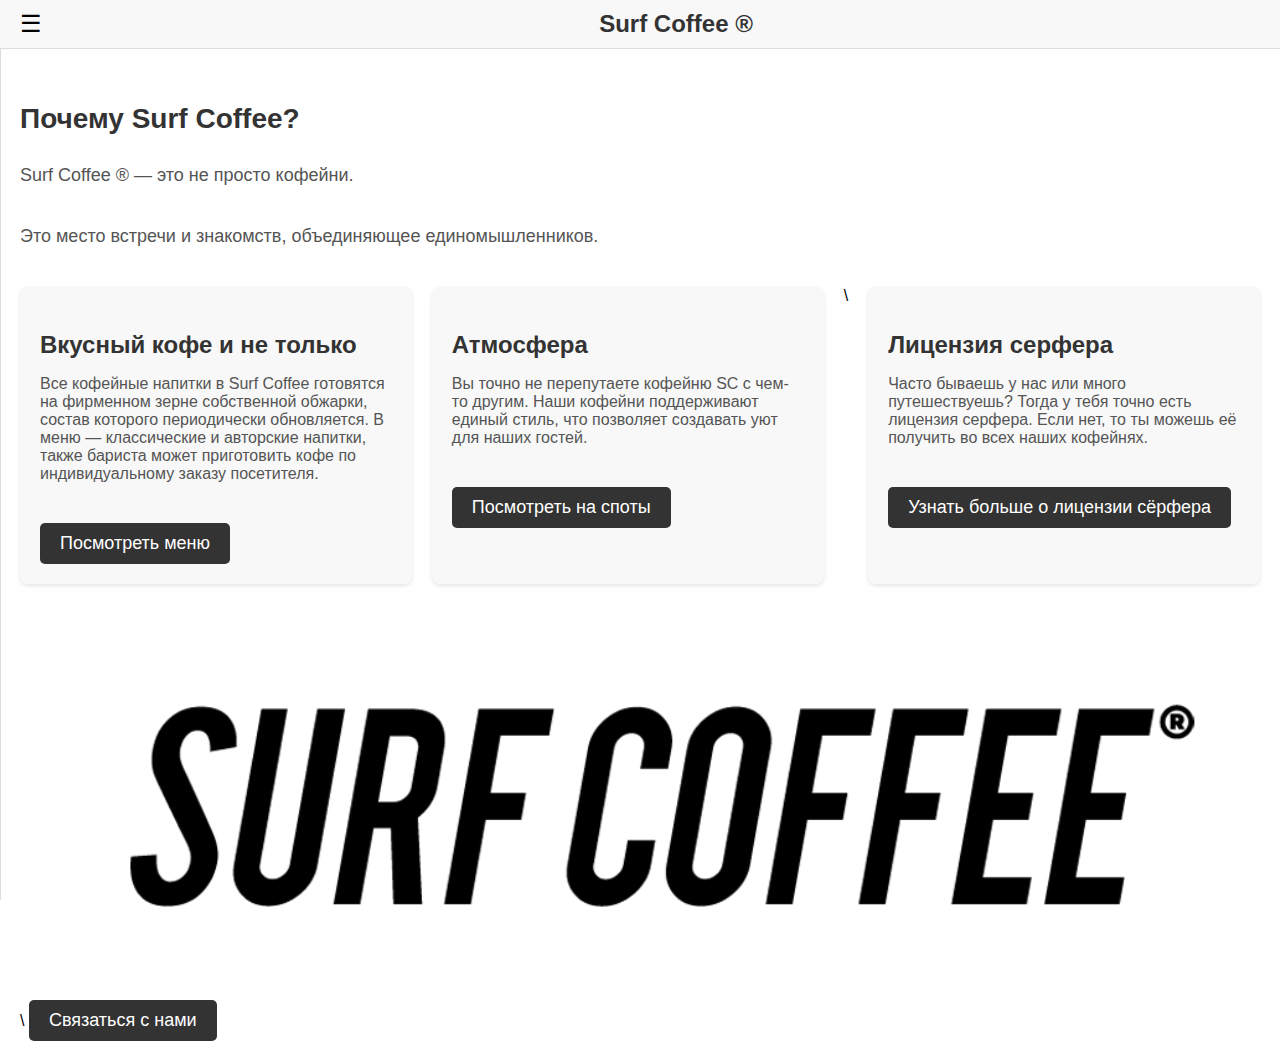
<file: part1/index.html>
<!DOCTYPE html>
<html lang="ru">
<head>
    <meta charset="UTF-8">
    <meta name="viewport" content="width=device-width, initial-scale=1.0">
    <title>Surf Coffee</title>
    <link rel="stylesheet" href="style.css">
</head>
<body>
<header class="header">

    <label for="menu-toggle" class="menu-button">☰</label>

    <div class="logo">
        <label for="default-toggle" class="logo-link">Surf Coffee ®</label>
    </div>
</header>

<input type="checkbox" id="menu-toggle" class="menu-toggle">

<aside class="sidebar">
    <label for="menu-toggle" class="close-button">×</label>

    <nav class="nav">
        <ul class="nav-list">
            <li class="nav-item">
                <label for="default-toggle" class="nav-link">ГЛАВНАЯ</label>
            </li>
            <li class="nav-item">
                <label for="food-toggle" class="nav-link">МЕНЮ</label>
            </li>
            <li class="nav-item">
                <label for="spots-toggle" class="nav-link">СПОТЫ</label>
                <ul class="dropdown">
                    <li><label for="spot1-toggle" class="dropdown-link">LEV TOLSTOY × SURF COFFEE®</label></li>
                    <li><label for="spot2-toggle" class="dropdown-link">SOUL × SURF COFFEE®</label></li>
                    <li><label for="spot3-toggle" class="dropdown-link">MDT × SURF COFFEE®</label></li>
                </ul>
            </li>
            <li class="nav-item">
                <label for="license-toggle" class="nav-link">ЛИЦЕНЗИЯ СËРФЕРА</label>
            </li>
            <li class="nav-item">
                <label for="contacts-toggle" class="nav-link">КОНТАКТЫ</label>
            </li>
        </ul>
    </nav>
</aside>

<input type="radio" id="default-toggle" name="page-toggle" checked>
<input type="radio" id="food-toggle" name="page-toggle">
<input type="radio" id="spots-toggle" name="page-toggle">
<input type="radio" id="license-toggle" name="page-toggle">
<input type="radio" id="contacts-toggle" name="page-toggle">
<input type="radio" id="spot1-toggle" name="page-toggle">
<input type="radio" id="spot2-toggle" name="page-toggle">
<input type="radio" id="spot3-toggle" name="page-toggle">

<main class="content">
    <section class="page default-page">
        <h2>Почему Surf Coffee?</h2>
        <p>Surf Coffee ® — это не просто кофейни.</p>
        <p>Это место встречи и знакомств, объединяющее единомышленников.</p>

        <div class="blocks-container">
            <div class="block">
                <h3>Вкусный кофе и не только</h3>
                <p>
                    Все кофейные напитки в Surf Coffee готовятся на фирменном зерне собственной обжарки,
                    состав которого периодически обновляется. В меню — классические и авторские напитки,
                    также бариста может приготовить кофе по индивидуальному заказу посетителя.
                </p>
                <label for="food-toggle" class="about-button">Посмотреть меню</label>
            </div>

            <div class="block">
                <h3>Атмосфера</h3>
                <p>
                    Вы точно не перепутаете кофейню SC с чем-то другим. Наши кофейни поддерживают единый
                    стиль, что позволяет создавать уют для наших гостей.
                </p>
                <label for="spots-toggle" class="about-button">Посмотреть на споты</label>
            </div>

\            <div class="block">
                <h3>Лицензия серфера</h3>
                <p>
                    Часто бываешь у нас или много путешествуешь? Тогда у тебя точно есть лицензия серфера.
                    Если нет, то ты можешь её получить во всех наших кофейнях.
                </p>
                <label for="license-toggle" class="about-button">Узнать больше о лицензии сёрфера</label>
            </div>
        </div>

        <img src="img/sc_logo-tilted.png" alt="SC Logo" class="category-image">
\        <label for="contacts-toggle" class="about-button">Связаться с нами</label>
    </section>

    <section class="page food-page">
        <h1>Наше меню</h1>

        <div class="menu-item">
            <img src="img/latte.jpeg" alt="Латте" class="menu-item-image">
            <div class="menu-item-content">
                <h2>Латте</h2>
                <p>Молочно-кофейный напиток с преобладанием молочного вкуса.</p>
                <p class="price">295 ₽</p>
            </div>
        </div>

        <div class="menu-item">
            <img src="img/capuchino.jpeg" alt="Капучино" class="menu-item-image">
            <div class="menu-item-content">
                <h2>Капучино</h2>
                <p>Молочно-кофейный напиток с ярко выраженным вкусом эспрессо</p>
                <p class="price">230 ₽</p>
            </div>
        </div>

        <div class="menu-item">
            <img src="img/filtr.jpeg" alt="Фильтр" class="menu-item-image">
            <div class="menu-item-content">
                <h2>Фильтр</h2>
                <p>Чистый вкус кофе, приготовленного методом фильтрации.</p>
                <p class="price">295 ₽</p>
            </div>
        </div>

        <div class="menu-item">
            <img src="img/espresso.jpeg" alt="Эспрессо" class="menu-item-image">
            <div class="menu-item-content">
                <h2>Эспрессо</h2>
                <p>Крепкий кофейный напиток небольшого объёма без сахара и молока, приготовленный
                в кофемашине под давлением, обладающий ярким и незабываемым вкусом.</p>
                <p class="price">200 ₽</p>
            </div>
        </div>

        <div class="menu-item">
            <img src="img/filtr.jpeg" alt="Фильтр-кофе" class="menu-item-image">
            <div class="menu-item-content">
                <h2>Фильтр-кофе</h2>
                <p>Мягкий по вкуса и быстрый в отдаче, обладающий разными вкусовыми оттенками, заложенными природой и обжарщиком,
                которые раскрываются с помощью альтернативного способа приготовления через фильтр-машину.</p>
                <p class="price">265 ₽</p>
            </div>
        </div>

        <div class="menu-item">
            <img src="img/flet.jpeg" alt="Флэт-уайт" class="menu-item-image">
            <div class="menu-item-content">
                <h2>Флэт-уайт</h2>
                <p>Флэт-уайт - самый насыщенный по вкусу напиток на основе эспрессо</p>
                <p class="price">265 ₽</p>
            </div>
        </div>

        <div class="menu-item">
            <img src="img/raf.jpeg" alt="Раф" class="menu-item-image">
            <div class="menu-item-content">
                <h2>Раф</h2>
                <p>Воздушный кофейный напиток на основе сливок и эспрессо</p>
                <p class="price">370 ₽</p>
            </div>
        </div>

        <label for="default-toggle" class="about-button">На главную</label>
    </section>

    <section class="page spots-page">
        <h1>Наши споты в Санкт-Петербурге</h1>
        <p>Выберите спот, чтобы узнать о нем больше</p>

        <div class="categories-list">
            <label for="spot1-toggle" class="category-link">LEV TOLSTOY × SURF COFFEE®</label>
            <label for="spot2-toggle" class="category-link">SOUL × SURF COFFEE®</label>
            <label for="spot3-toggle" class="category-link">MDT × SURF COFFEE®</label>
        </div>
        <img src="img/sc_logo-tilted.png" alt="SC Logo" class="category-image">
        <label for="default-toggle" class="about-button">На главную</label>
    </section>

    <section class="page spot1-page">
        <h1 class="category-title">LEV TOLSTOY × SURF COFFEE®</h1>
        <p class="category-description">
            Surf Coffee® x Lev Tolstoy St — это место, где сочетаются уют и стиль вместе с искусством и историей.
            Этот спот, расположенный в центре Санкт-Петербурга, теперь стал в два раза больше. Он уже с порога
            привлекает внимание объёмным лайтбоксом на потолке, освещающим мягким тёплым светом.
            Элегантные песочные шторы плавно обрамляют вход и создают ощущение погружения в атмосферу спокойствия и уюта.
            В центре внимания — футуристичный бар, выполненный из камня, металла и терраццо.
            А ещё в кофейне можно заметить встроенные стеллажи с продукцией Blue Hawaii Roast® и
            SCPM — идеальное сочетание эстетики и функциональности. Особенное очарование добавляют старинный камин и большие распашные окна,
            отсылающие к атмосфере уютных парижских кафе, через которые внутрь проникает дневной свет, делая место светлым и просторным.
        </p>

        <div class="info-table">
            <div class="info-cell">
                <h3>ВРЕМЯ РАБОТЫ</h3>
                <p>Пн-Пт: 8.00–22.00</p>
                <p>Сб-Вск: 9.00–22.00</p>
            </div>
            <div class="info-cell">
                <h3>АДРЕС</h3>
                <p>г. Санкт-Петербург,
                    <br>
                    ул. Льва Толстого 1-3
                </p>
            </div>
            <div class="info-cell">
                <h3>КОНТАКТЫ</h3>
                <p>Т: <a class="contact-detail" href="tel:7(966)871-77-76">+7 (966) 871-77-76</a></p>
                <p>Email: <a class="contact-detail" href="mailto:leo@surfteam.ru">leo@surfteam.ru</a></p>
            </div>
        </div>

        <label for="spots-toggle" class="category-link">Ко всем спотам</label>
        <img src="img/scxlev.JPG" alt="LEV TOLSTOY × SURF COFFEE®" class="category-image">
    </section>

    <section class="page spot2-page">
        <h1 class="category-title">SOUL × SURF COFFEE®</h1>
        <p class="category-description">Обстановка очень располагающая, расслабленная, уголок южного настроения в промозглом Петербурге.
            Устраивайтесь поудобнее, послушайте классную музыку. Отведайте замечательного кофе. В нашем споте интерьер погрузит вас
            в состояние нирваны, вам захочется на время отвлечься от реальности, забыться с кружечкой кофе, чтобы потом с новыми
            силами ринуться в мир большого города.
        </p>

        <div class="info-table">
            <div class="info-cell">
                <h3>ВРЕМЯ РАБОТЫ</h3>
                <p>Пн-Пт: 8:00-21:00</p>
                <p>Сб-Вск: 10.00–21.00</p>
            </div>
            <div class="info-cell">
                <h3>АДРЕС</h3>
                <p>Санкт-Петербург,
                    <br>
                    средний пр. Васильевского острова 27
                </p>
            </div>
            <div class="info-cell">
                <h3>КОНТАКТЫ</h3>
                <p>Т: <a class="contact-detail" href="tel:7(951)670-07-60">+7 (951) 670-07-60</a></p>
                <p>Email: <a class="contact-detail" href="mailto:soul@surfteam.ru">soul@surfteam.ru</a></p>
            </div>
        </div>

        <label for="spots-toggle" class="category-link">Ко всем спотам</label>
        <img src="img/scxsoul.jpg" alt="SOUL × SURF COFFEE®2" class="category-image">
    </section>

    <section class="page spot3-page">
        <h1 class="category-title">MDT × SURF COFFEE®</h1>
        <p class="category-description">Своё название улица Рубинштейна обрела в 1929 году
            в честь композитора Антона Григорьевича Рубинштейна, жившего в доме 38.
            А с середины 2000-x годов улица застраивалась разными барами и кафе и получила
            статус одной из самых ресторанных улиц Европы.
            Среди разных заведений тут находится и кофейня Surf Coffee® x MDT, известная свежими
            фирменными напитками из высокогорной арабики, крутой фанковой атмосферой от Surf Coffee®.
            На споте много интересных интерьерных деталей - дизайнеры Surf® Hommie учли местоположение нового спота.
            Спот обязателен к посещению перед отправлением в долгий ночной полет по Питеру,
            который как правило начинается именно с улицы Рубенштейна.
        </p>

        <div class="info-table">
            <div class="info-cell">
                <h3>ВРЕМЯ РАБОТЫ</h3>
                <p>Ежедневно: 10:00 - 22:00</p>
            </div>
            <div class="info-cell">
                <h3>АДРЕС</h3>
                <p>Санкт-Петербург,
                    <br>
                    Рубинштейна 9/3
                </p>
            </div>
            <div class="info-cell">
                <h3>КОНТАКТЫ</h3>
                <p>Т: <a class="contact-detail" href="tel:7(991)046-97-09">+7 (991) 046-97-09</a></p>
                <p>Email: <a class="contact-detail" href="mailto:mdt@surfcoffee.ru">mdt@surfcoffee.ru</a></p>
            </div>
        </div>

        <label for="spots-toggle" class="category-link">Ко всем спотам</label>
        <img src="img/scxmdt.jpg" alt="MDT × SURF COFFEE®" class="category-image">
    </section>

    <section class="page license-page">
        <h1 class="license-title">SURFER LICENSE</h1>

        <div class="license-text">
            <div class="column">
                <p>Часто бываешь у нас или много путешествуешь?</p>
            </div>
            <img src="img/license.png" alt="Лицензия сёрфера" class="license-image">
            <div class="column">
                <p>Тогда у тебя точно есть лицензия серфера.
                    <br>
                    Если нет, то ты можешь её получить во всех наших кофейнях.
                </p>
            </div>
        </div>

        <div class="info-blocks">
            <div class="info-block">
                <h2>20% CASHBACK</h2>
                <p>Накопленными баллами можно оплачивать до 100% покупок в кофейнях Surf Coffee®.</p>
            </div>
            <div class="info-block">
                <h2>РАБОТАЕТ НА ВСЕХ СПОТАХ</h2>
                <p>Лицензия действительна в каждой кофейне Surf Coffee®.</p>
            </div>
            <div class="info-block">
                <h2>НАПИТОК В ДЕНЬ РОЖДЕНИЯ</h2>
                <p>Выберите любой напиток в подарок при наличии лицензии.</p>
            </div>
            <div class="info-block">
                <h2>БЕСПЛАТНЫЙ НАПИТОК ПЕРВОМУ ГОСТЮ</h2>
                <p>Первый посетитель с лицензией получит любой напиток в подарок.</p>
            </div>
        </div>

        <div class="license-form">
            <h2>Получить лицензию</h2>
            <form>
                <label for="name">Имя:</label>
                <input type="text" id="name" name="name" required>

                <label for="birthdate">Дата рождения:</label>
                <input type="date" id="birthdate" name="birthdate" required>

                <label for="phone">Номер телефона:</label>
                <input type="tel" id="phone" name="phone" required>

                <button type="submit">Отправить</button>
            </form>
        </div>

        <label for="default-toggle" class="about-button">На главную</label>
    </section>

    <section class="page contacts-page">
        <div class="contacts-container">
            <div class="contact-info">
                <p>REGION: PARADISE</p>
                <p>MAIL: <a href="mailto:hello@surfcoffee.ru">hello@surfcoffee.ru</a></p>
            </div>

            <div class="newsletter">
                <h2>Рассылка</h2>
                <form class="newsletter-form">
                    <input type="email" placeholder="Введите ваш email" required>
                    <button type="submit">Получать рассылку</button>
                </form>
                <p class="disclaimer">
                    Указывая свои данные, я соглашаюсь на условия обработки персональных данных и использования сайта в
                    соответствии с <a href="#">Пользовательским соглашением</a>.
                </p>
            </div>
        </div>

        <label for="default-toggle" class="about-button">На главную</label>
    </section>
</main>
</body>
</html>
</file>
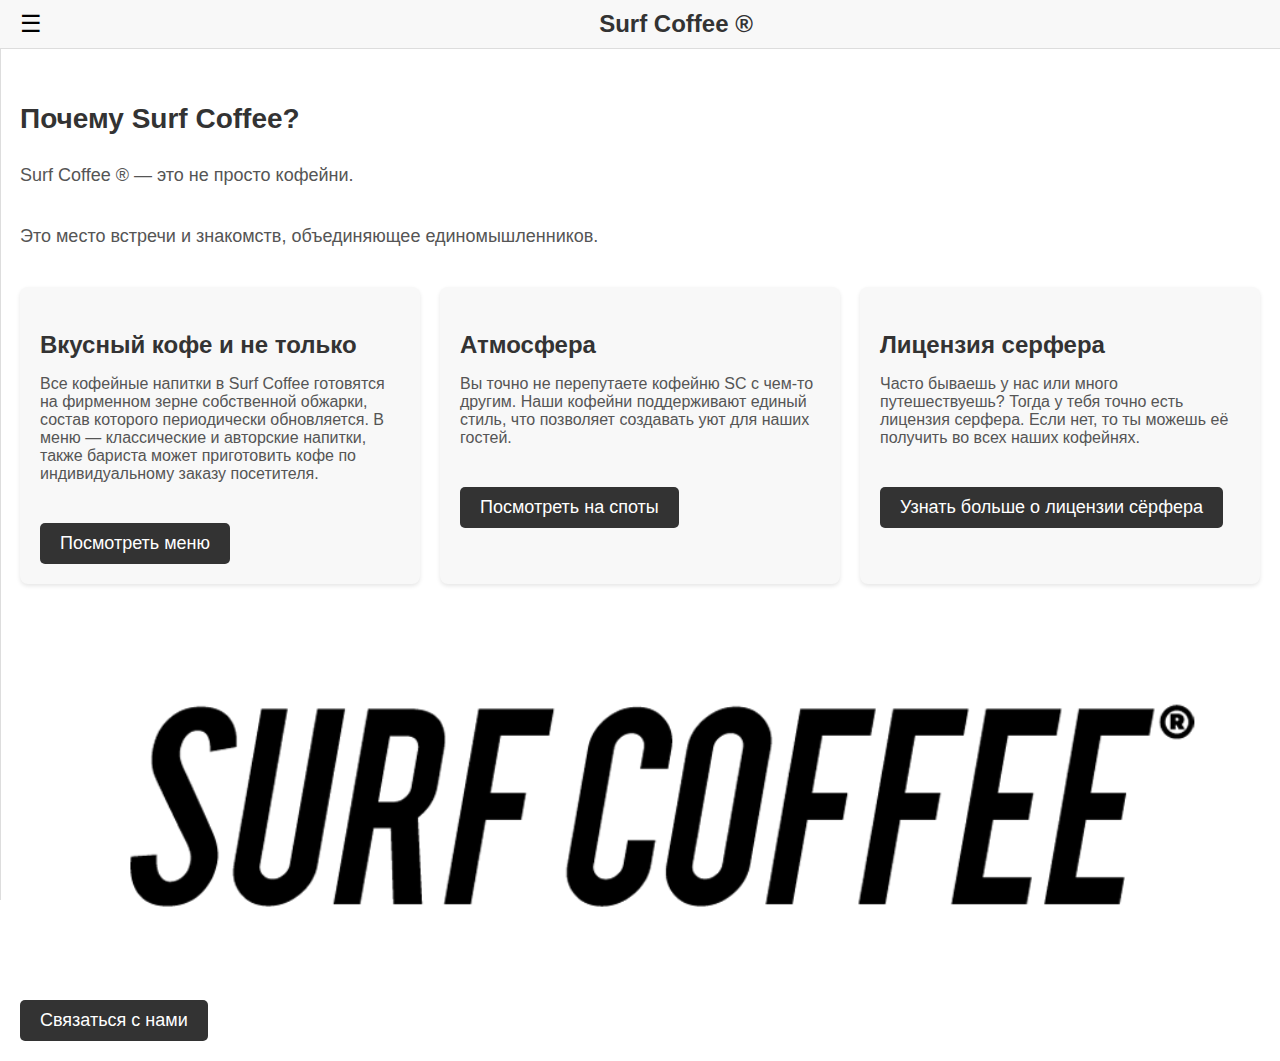
<file: part2/index.html>
<!DOCTYPE html>
<html lang="ru">
<head>
    <meta charset="UTF-8">
    <meta name="viewport" content="width=device-width, initial-scale=1.0">
    <title>Surf Coffee</title>
    <link rel="stylesheet" href="style.css">
</head>
<body>
<header class="header">

    <button class="menu-button">☰</button>

    <div class="logo">
        <label for="default-toggle" class="logo-link">Surf Coffee ®</label>
    </div>
</header>

<aside class="sidebar">
    <button class="close-button">×</button>

    <nav class="nav">
        <ul class="nav-list">
            <li class="nav-item">
                <label for="default-toggle" class="nav-link">ГЛАВНАЯ</label>
            </li>
            <li class="nav-item">
                <label for="food-toggle" class="nav-link">МЕНЮ</label>
            </li>
            <li class="nav-item">
                <label for="spots-toggle" class="nav-link">СПОТЫ</label>
                <ul class="dropdown">
                    <li><label for="spot1-toggle" class="dropdown-link">LEV TOLSTOY × SURF COFFEE®</label></li>
                    <li><label for="spot2-toggle" class="dropdown-link">SOUL × SURF COFFEE®</label></li>
                    <li><label for="spot3-toggle" class="dropdown-link">MDT × SURF COFFEE®</label></li>
                </ul>
            </li>
            <li class="nav-item">
                <label for="license-toggle" class="nav-link">ЛИЦЕНЗИЯ СËРФЕРА</label>
            </li>
            <li class="nav-item">
                <label for="contacts-toggle" class="nav-link">КОНТАКТЫ</label>
            </li>
        </ul>
    </nav>
</aside>

<input type="radio" id="default-toggle" name="page-toggle" checked>
<input type="radio" id="food-toggle" name="page-toggle">
<input type="radio" id="spots-toggle" name="page-toggle">
<input type="radio" id="license-toggle" name="page-toggle">
<input type="radio" id="contacts-toggle" name="page-toggle">
<input type="radio" id="spot1-toggle" name="page-toggle">
<input type="radio" id="spot2-toggle" name="page-toggle">
<input type="radio" id="spot3-toggle" name="page-toggle">

<main class="content">
    <section class="page default-page">
        <h2>Почему Surf Coffee?</h2>
        <p>Surf Coffee ® — это не просто кофейни.</p>
        <p>Это место встречи и знакомств, объединяющее единомышленников.</p>

        <div class="blocks-container">
            <div class="block">
                <h3>Вкусный кофе и не только</h3>
                <p>
                    Все кофейные напитки в Surf Coffee готовятся на фирменном зерне собственной обжарки,
                    состав которого периодически обновляется. В меню — классические и авторские напитки,
                    также бариста может приготовить кофе по индивидуальному заказу посетителя.
                </p>
                <label for="food-toggle" class="about-button">Посмотреть меню</label>
            </div>

            <div class="block">
                <h3>Атмосфера</h3>
                <p>
                    Вы точно не перепутаете кофейню SC с чем-то другим. Наши кофейни поддерживают единый
                    стиль, что позволяет создавать уют для наших гостей.
                </p>
                <label for="spots-toggle" class="about-button">Посмотреть на споты</label>
            </div>

            <div class="block">
                <h3>Лицензия серфера</h3>
                <p>
                    Часто бываешь у нас или много путешествуешь? Тогда у тебя точно есть лицензия серфера.
                    Если нет, то ты можешь её получить во всех наших кофейнях.
                </p>
                <label for="license-toggle" class="about-button">Узнать больше о лицензии сёрфера</label>
            </div>
        </div>

        <img src="img/sc_logo-tilted.png" alt="SC Logo" class="category-image">
        <label for="contacts-toggle" class="about-button">Связаться с нами</label>
    </section>

    <section class="page food-page">
        <h1>Наше меню</h1>

        <div class="menu-item">
            <img src="img/latte.jpeg" alt="Латте" class="menu-item-image">
            <div class="menu-item-content">
                <h2>Латте</h2>
                <p>Молочно-кофейный напиток с преобладанием молочного вкуса.</p>
                <p class="price">295 ₽</p>
            </div>
        </div>

        <div class="menu-item">
            <img src="img/capuchino.jpeg" alt="Капучино" class="menu-item-image">
            <div class="menu-item-content">
                <h2>Капучино</h2>
                <p>Молочно-кофейный напиток с ярко выраженным вкусом эспрессо</p>
                <p class="price">230 ₽</p>
            </div>
        </div>

        <div class="menu-item">
            <img src="img/filtr.jpeg" alt="Фильтр" class="menu-item-image">
            <div class="menu-item-content">
                <h2>Фильтр</h2>
                <p>Чистый вкус кофе, приготовленного методом фильтрации.</p>
                <p class="price">295 ₽</p>
            </div>
        </div>

        <div class="menu-item">
            <img src="img/espresso.jpeg" alt="Эспрессо" class="menu-item-image">
            <div class="menu-item-content">
                <h2>Эспрессо</h2>
                <p>Крепкий кофейный напиток небольшого объёма без сахара и молока, приготовленный
                в кофемашине под давлением, обладающий ярким и незабываемым вкусом.</p>
                <p class="price">200 ₽</p>
            </div>
        </div>

        <div class="menu-item">
            <img src="img/filtr.jpeg" alt="Фильтр-кофе" class="menu-item-image">
            <div class="menu-item-content">
                <h2>Фильтр-кофе</h2>
                <p>Мягкий по вкуса и быстрый в отдаче, обладающий разными вкусовыми оттенками, заложенными природой и обжарщиком,
                которые раскрываются с помощью альтернативного способа приготовления через фильтр-машину.</p>
                <p class="price">265 ₽</p>
            </div>
        </div>

        <div class="menu-item">
            <img src="img/flet.jpeg" alt="Флэт-уайт" class="menu-item-image">
            <div class="menu-item-content">
                <h2>Флэт-уайт</h2>
                <p>Флэт-уайт - самый насыщенный по вкусу напиток на основе эспрессо</p>
                <p class="price">265 ₽</p>
            </div>
        </div>

        <div class="menu-item">
            <img src="img/raf.jpeg" alt="Раф" class="menu-item-image">
            <div class="menu-item-content">
                <h2>Раф</h2>
                <p>Воздушный кофейный напиток на основе сливок и эспрессо</p>
                <p class="price">370 ₽</p>
            </div>
        </div>

        <label for="default-toggle" class="about-button">На главную</label>
    </section>

    <section class="page spots-page">
        <h1>Наши споты в Санкт-Петербурге</h1>
        <p>Выберите спот, чтобы узнать о нем больше</p>

        <div class="categories-list">
            <label for="spot1-toggle" class="category-link">LEV TOLSTOY × SURF COFFEE®</label>
            <label for="spot2-toggle" class="category-link">SOUL × SURF COFFEE®</label>
            <label for="spot3-toggle" class="category-link">MDT × SURF COFFEE®</label>
        </div>
        <img src="img/sc_logo-tilted.png" alt="SC Logo" class="category-image">
        <label for="default-toggle" class="about-button">На главную</label>
    </section>

    <section class="page spot1-page">
        <h1 class="category-title">LEV TOLSTOY × SURF COFFEE®</h1>
        <p class="category-description">
            Surf Coffee® x Lev Tolstoy St — это место, где сочетаются уют и стиль вместе с искусством и историей.
            Этот спот, расположенный в центре Санкт-Петербурга, теперь стал в два раза больше. Он уже с порога
            привлекает внимание объёмным лайтбоксом на потолке, освещающим мягким тёплым светом.
            Элегантные песочные шторы плавно обрамляют вход и создают ощущение погружения в атмосферу спокойствия и уюта.
            В центре внимания — футуристичный бар, выполненный из камня, металла и терраццо.
            А ещё в кофейне можно заметить встроенные стеллажи с продукцией Blue Hawaii Roast® и
            SCPM — идеальное сочетание эстетики и функциональности. Особенное очарование добавляют старинный камин и большие распашные окна,
            отсылающие к атмосфере уютных парижских кафе, через которые внутрь проникает дневной свет, делая место светлым и просторным.
        </p>

        <div class="info-table">
            <div class="info-cell">
                <h3>ВРЕМЯ РАБОТЫ</h3>
                <p>Пн-Пт: 8.00–22.00</p>
                <p>Сб-Вск: 9.00–22.00</p>
            </div>
            <div class="info-cell">
                <h3>АДРЕС</h3>
                <p>г. Санкт-Петербург,
                    <br>
                    ул. Льва Толстого 1-3
                </p>
            </div>
            <div class="info-cell">
                <h3>КОНТАКТЫ</h3>
                <p>Т: <a class="contact-detail" href="tel:7(966)871-77-76">+7 (966) 871-77-76</a></p>
                <p>Email: <a class="contact-detail" href="mailto:leo@surfteam.ru">leo@surfteam.ru</a></p>
            </div>
        </div>

        <label for="spots-toggle" class="category-link">Ко всем спотам</label>
        <img src="img/scxlev.JPG" alt="LEV TOLSTOY × SURF COFFEE®" class="category-image">
    </section>

    <section class="page spot2-page">
        <h1 class="category-title">SOUL × SURF COFFEE®</h1>
        <p class="category-description">Обстановка очень располагающая, расслабленная, уголок южного настроения в промозглом Петербурге.
            Устраивайтесь поудобнее, послушайте классную музыку. Отведайте замечательного кофе. В нашем споте интерьер погрузит вас
            в состояние нирваны, вам захочется на время отвлечься от реальности, забыться с кружечкой кофе, чтобы потом с новыми
            силами ринуться в мир большого города.
        </p>

        <div class="info-table">
            <div class="info-cell">
                <h3>ВРЕМЯ РАБОТЫ</h3>
                <p>Пн-Пт: 8:00-21:00</p>
                <p>Сб-Вск: 10.00–21.00</p>
            </div>
            <div class="info-cell">
                <h3>АДРЕС</h3>
                <p>Санкт-Петербург,
                    <br>
                    средний пр. Васильевского острова 27
                </p>
            </div>
            <div class="info-cell">
                <h3>КОНТАКТЫ</h3>
                <p>Т: <a class="contact-detail" href="tel:7(951)670-07-60">+7 (951) 670-07-60</a></p>
                <p>Email: <a class="contact-detail" href="mailto:soul@surfteam.ru">soul@surfteam.ru</a></p>
            </div>
        </div>

        <label for="spots-toggle" class="category-link">Ко всем спотам</label>
        <img src="img/scxsoul.jpg" alt="SOUL × SURF COFFEE®2" class="category-image">
    </section>

    <section class="page spot3-page">
        <h1 class="category-title">MDT × SURF COFFEE®</h1>
        <p class="category-description">Своё название улица Рубинштейна обрела в 1929 году
            в честь композитора Антона Григорьевича Рубинштейна, жившего в доме 38.
            А с середины 2000-x годов улица застраивалась разными барами и кафе и получила
            статус одной из самых ресторанных улиц Европы.
            Среди разных заведений тут находится и кофейня Surf Coffee® x MDT, известная свежими
            фирменными напитками из высокогорной арабики, крутой фанковой атмосферой от Surf Coffee®.
            На споте много интересных интерьерных деталей - дизайнеры Surf® Hommie учли местоположение нового спота.
            Спот обязателен к посещению перед отправлением в долгий ночной полет по Питеру,
            который как правило начинается именно с улицы Рубенштейна.
        </p>

        <div class="info-table">
            <div class="info-cell">
                <h3>ВРЕМЯ РАБОТЫ</h3>
                <p>Ежедневно: 10:00 - 22:00</p>
            </div>
            <div class="info-cell">
                <h3>АДРЕС</h3>
                <p>Санкт-Петербург,
                    <br>
                    Рубинштейна 9/3
                </p>
            </div>
            <div class="info-cell">
                <h3>КОНТАКТЫ</h3>
                <p>Т: <a class="contact-detail" href="tel:7(991)046-97-09">+7 (991) 046-97-09</a></p>
                <p>Email: <a class="contact-detail" href="mailto:mdt@surfcoffee.ru">mdt@surfcoffee.ru</a></p>
            </div>
        </div>

        <label for="spots-toggle" class="category-link">Ко всем спотам</label>
        <img src="img/scxmdt.jpg" alt="MDT × SURF COFFEE®" class="category-image">
    </section>

    <section class="page license-page">
        <h1 class="license-title">SURFER LICENSE</h1>

        <div class="license-text">
            <div class="column">
                <p>Часто бываешь у нас или много путешествуешь?</p>
            </div>
            <img src="img/license.png" alt="Лицензия сёрфера" class="license-image">
            <div class="column">
                <p>Тогда у тебя точно есть лицензия серфера.
                    <br>
                    Если нет, то ты можешь её получить во всех наших кофейнях.
                </p>
            </div>
        </div>

        <div class="info-blocks">
            <div class="info-block">
                <h2>20% CASHBACK</h2>
                <p>Накопленными баллами можно оплачивать до 100% покупок в кофейнях Surf Coffee®.</p>
            </div>
            <div class="info-block">
                <h2>РАБОТАЕТ НА ВСЕХ СПОТАХ</h2>
                <p>Лицензия действительна в каждой кофейне Surf Coffee®.</p>
            </div>
            <div class="info-block">
                <h2>НАПИТОК В ДЕНЬ РОЖДЕНИЯ</h2>
                <p>Выберите любой напиток в подарок при наличии лицензии.</p>
            </div>
            <div class="info-block">
                <h2>БЕСПЛАТНЫЙ НАПИТОК ПЕРВОМУ ГОСТЮ</h2>
                <p>Первый посетитель с лицензией получит любой напиток в подарок.</p>
            </div>
        </div>

        <div class="license-form">
            <h2>Получить лицензию</h2>
            <form>
                <label for="name">Имя:</label>
                <input type="text" id="name" name="name" required>

                <label for="birthdate">Дата рождения:</label>
                <input type="date" id="birthdate" name="birthdate" required>

                <label for="phone">Номер телефона:</label>
                <input type="tel" id="phone" name="phone" required>

                <button type="submit">Отправить</button>
            </form>
        </div>

        <label for="default-toggle" class="about-button">На главную</label>
    </section>

    <section class="page contacts-page">
        <div class="contacts-container">
            <div class="contact-info">
                <p>REGION: PARADISE</p>
                <p>MAIL: <a href="mailto:hello@surfcoffee.ru">hello@surfcoffee.ru</a></p>
            </div>

            <div class="newsletter">
                <h2>Рассылка</h2>
                <form class="newsletter-form">
                    <input type="email" placeholder="Введите ваш email" required>
                    <button type="submit">Получать рассылку</button>
                </form>
                <p class="disclaimer">
                    Указывая свои данные, я соглашаюсь на условия обработки персональных данных и использования сайта в
                    соответствии с <a href="#">Пользовательским соглашением</a>.
                </p>
            </div>
        </div>

        <label for="default-toggle" class="about-button">На главную</label>
    </section>
</main>

<script src="control.js"></script>
</body>
</html>
</file>
<file: part1/style.css>
body {
    font-family: "Gill Sans", sans-serif;
    margin: 0;
    padding: 0;
    overflow-x: hidden;
}

.header {
    display: flex;
    align-items: center;
    padding: 10px 20px;
    background-color: #f8f8f8;
    border-bottom: 1px solid #ddd;
    position: fixed;
    top: 0;
    left: 0;
    width: 100%;
    z-index: 1000;
}

.menu-button {
    font-size: 24px;
    cursor: pointer;
    background: none;
    border: none;
    padding: 0;
    margin: 0;
    display: block;
    margin-right: 10px;
}

.logo {
    flex-grow: 1;
    text-align: center;
}

.logo-link {
    font-size: 24px;
    font-weight: bold;
    text-decoration: none;
    color: #333;
    cursor: pointer;
}

.menu-toggle {
    display: none;
}

.sidebar {
    position: fixed;
    top: 0;
    left: -250px;
    width: 250px;
    height: 100%;
    background-color: #f8f8f8;
    border-right: 1px solid #ddd;
    transition: left 0.3s ease;
    z-index: 999;
}

.menu-toggle:checked ~ .sidebar {
    left: 0;
}

#default-toggle:checked ~ .sidebar,
#food-toggle:checked ~ .sidebar,
#spots-toggle:checked ~ .sidebar,
#spot1-toggle:checked ~ .sidebar,
#spot2-toggle:checked ~ .sidebar,
#spot3-toggle:checked ~ .sidebar,
#license-toggle:checked ~ .sidebar,
#contacts-toggle:checked ~ .sidebar {
    left: -250px;
}

.close-button {
    position: absolute;
    top: 10px;
    right: 10px;
    font-size: 24px;
    cursor: pointer;
    background: none;
    border: none;
    padding: 0;
    margin: 0;
}

.nav-list {
    list-style: none;
    margin: 0;
    padding: 0;
    margin-top: 50px;
}

.nav-item {
    position: relative;
    margin: 0;
}

.nav-link {
    text-decoration: none;
    color: #333;
    padding: 10px 20px;
    display: block;
    cursor: pointer;
}

.nav-link:hover {
    background-color: #eee;
}

.dropdown {
    display: none;
    position: absolute;
    left: 100%;
    top: 0;
    background-color: #fff;
    border: 1px solid #ddd;
    list-style: none;
    padding: 0;
    margin: 0;
    min-width: 150px;
    z-index: 1000;
}

.nav-item:hover .dropdown {
    display: block;
}

.dropdown-link {
    padding: 10px 20px;
    display: block;
    text-decoration: none;
    color: #333;
    cursor: pointer;
}

.dropdown-link:hover {
    background-color: #f8f8f8;
}

input[type="radio"] {
    display: none;
}

.page {
    display: none;
    padding: 20px;
    margin-top: 60px;
}

#default-toggle:checked ~ .content .default-page {
    display: block;
}

#food-toggle:checked ~ .content .food-page {
    display: block;
}

#spots-toggle:checked ~ .content .spots-page {
    display: block;
}

#license-toggle:checked ~ .content .license-page {
    display: block;
}

#contacts-toggle:checked ~ .content .contacts-page {
    display: block;
}

#spot1-toggle:checked ~ .content .spot1-page {
    display: block;
}

#spot2-toggle:checked ~ .content .spot2-page {
    display: block;
}

#spot3-toggle:checked ~ .content .spot3-page {
    display: block;
}

.default-page h1 {
    font-size: 32px;
    color: #333;
    margin-bottom: 20px;
}

.default-page p {
    font-size: 18px;
    color: #555;
    margin-bottom: 40px;
}

.default-page h2 {
    font-size: 28px;
    color: #333;
    margin-bottom: 30px;
}

.blocks-container {
    display: flex;
    gap: 20px;
    margin-bottom: 40px;
}

.block {
    flex: 1 1 33%;
    background-color: #f8f8f8;
    padding: 20px;
    border-radius: 8px;
    box-shadow: 0 2px 4px rgba(0, 0, 0, 0.1);
}

.block h3 {
    font-size: 24px;
    color: #333;
    margin-bottom: 15px;
}

.block p {
    font-size: 16px;
    color: #555;
}

.about-button {
    display: inline-block;
    padding: 10px 20px;
    background-color: #333;
    color: #fff;
    text-decoration: none;
    border-radius: 5px;
    cursor: pointer;
    font-size: 18px;
    text-align: center;
}

.about-button:hover {
    background-color: #555;
}

.food-page h1 {
    font-size: 32px;
    color: #333;
    margin-bottom: 30px;
}

.menu-item {
    display: flex;
    align-items: center;
    gap: 20px;
    margin-bottom: 20px;
    padding: 20px;
    background-color: #f8f8f8;
    border-radius: 8px;
    box-shadow: 0 2px 4px rgba(0, 0, 0, 0.1);
}

.menu-item-image {
    width: 100px;
    height: 100px;
    border-radius: 8px;
    object-fit: cover;
}

.menu-item-content h2 {
    font-size: 24px;
    color: #333;
    margin-bottom: 10px;
}

.menu-item-content p {
    font-size: 16px;
    color: #555;
    margin-bottom: 10px;
}

.price {
    font-size: 18px;
    color: #333;
    font-weight: bold;
}

.catalog-page h1 {
    font-size: 32px;
    color: #333;
    margin-bottom: 20px;
}

.catalog-page p {
    font-size: 18px;
    color: #555;
    margin-bottom: 40px;
}

.categories-list {
    display: flex;
    gap: 20px;
}

.category-link {
    display: inline-block;
    padding: 10px 20px;
    margin-bottom: 1rem;
    background-color: #333;
    color: #fff;
    text-decoration: none;
    border-radius: 5px;
    cursor: pointer;
    font-size: 18px;
    text-align: center;
}

.category-link:hover {
    background-color: #555;
}

.category-title {
    font-size: 48px;
    color: #333;
    margin-bottom: 20px;
    text-align: center;
}

.category-description {
    font-size: 18px;
    color: #555;
    margin-bottom: 40px;
    text-align: center;
}

.info-table {
    display: flex;
    justify-content: space-between;
    gap: 20px;
    margin-bottom: 40px;
}

.info-cell {
    flex: 1;
    background-color: #f8f8f8;
    padding: 20px;
    border-radius: 8px;
    box-shadow: 0 2px 4px rgba(0, 0, 0, 0.1);
    text-align: center;
}

.info-cell h3 {
    font-size: 24px;
    color: #333;
    margin-bottom: 15px;
}

.info-cell p {
    font-size: 16px;
    color: #555;
    margin-bottom: 10px;
}

.category-image {
    width: 100%;
    height: 100%;
    object-fit: cover;
    border-radius: 8px;
}

a {
    text-decoration: none;
    color: inherit;
}

.license-title {
    font-size: 64px;
    color: #333;
    text-align: center;
    margin-bottom: 40px;
}

.license-text {
    display: flex;
    gap: 20px;
    margin-bottom: 40px;
}

.license-text .column {
    flex: 1;
    font-size: 30px;
    color: #555;
    text-align: center;
}

.license-image {
    width: 25%;
    object-fit: cover;
    border-radius: 8px;
    margin-bottom: 40px;
}

.info-blocks {
    display: grid;
    grid-template-columns: repeat(2, 1fr);
    gap: 20px;
    margin-bottom: 40px;
}

.info-block {
    background-color: #f8f8f8;
    padding: 20px;
    border-radius: 8px;
    box-shadow: 0 2px 4px rgba(0, 0, 0, 0.1);
    text-align: center;
}

.info-block h2 {
    font-size: 24px;
    color: #333;
    margin-bottom: 15px;
}

.info-block p {
    font-size: 16px;
    color: #555;
}

.license-form {
    background-color: #f8f8f8;
    padding: 20px;
    border-radius: 8px;
    box-shadow: 0 2px 4px rgba(0, 0, 0, 0.1);
    max-width: 400px;
    margin: 0 auto;
}

.license-form h2 {
    font-size: 24px;
    color: #333;
    margin-bottom: 20px;
    text-align: center;
}

.license-form label {
    display: block;
    font-size: 16px;
    color: #333;
    margin-bottom: 5px;
}

.license-form input {
    width: 100%;
    padding: 10px;
    margin-bottom: 15px;
    border: 1px solid #ddd;
    border-radius: 5px;
    font-size: 16px;
}

.license-form button {
    width: 100%;
    padding: 10px;
    background-color: #333;
    color: #fff;
    border: none;
    border-radius: 5px;
    font-size: 16px;
    cursor: pointer;
}

.license-form button:hover {
    background-color: #555;
}

.contacts-container {
    display: flex;
    justify-content: space-between;
    gap: 40px;
    max-width: 800px;
    margin: 0 auto;
}

.contact-info {
    flex: 1;
}

.contact-info h2 {
    font-size: 24px;
    color: #333;
    margin-bottom: 20px;
}

.contact-info p {
    font-size: 18px;
    color: #555;
}

.contact-info a {
    color: #333;
    text-decoration: none;
}

.contact-info a:hover {
    text-decoration: underline;
}

.newsletter {
    flex: 1;
}

.newsletter h2 {
    font-size: 24px;
    color: #333;
    margin-bottom: 20px;
}

.newsletter-form {
    display: flex;
    gap: 10px;
    margin-bottom: 10px;
}

.newsletter-form input {
    flex: 1;
    padding: 10px;
    border: 1px solid #ddd;
    border-radius: 5px;
    font-size: 16px;
}

.newsletter-form button {
    padding: 10px 20px;
    background-color: #333;
    color: #fff;
    border: none;
    border-radius: 5px;
    font-size: 16px;
    cursor: pointer;
}

.newsletter-form button:hover {
    background-color: #555;
}

.disclaimer {
    font-size: 12px;
    color: #999;
    margin-top: 10px;
}

.disclaimer a {
    color: #999;
    text-decoration: none;
}

.disclaimer a:hover {
    text-decoration: underline;
}
</file>
<file: part2/style.css>
body {
    font-family: "Gill Sans", sans-serif;
    margin: 0;
    padding: 0;
    overflow-x: hidden;
}

.header {
    display: flex;
    align-items: center;
    padding: 10px 20px;
    background-color: #f8f8f8;
    border-bottom: 1px solid #ddd;
    position: fixed;
    top: 0;
    left: 0;
    width: 100%;
    z-index: 1000;
}

.menu-button {
    font-size: 24px;
    cursor: pointer;
    background: none;
    border: none;
    padding: 0;
    margin: 0;
    display: block;
    margin-right: 10px;
}

.close-button {
    position: absolute;
    top: 10px;
    right: 10px;
    font-size: 24px;
    cursor: pointer;
    background: none;
    border: none;
    padding: 0;
    margin: 0;
}

.logo {
    flex-grow: 1;
    text-align: center;
}

.logo-link {
    font-size: 24px;
    font-weight: bold;
    text-decoration: none;
    color: #333;
    cursor: pointer;
}

.sidebar {
    position: fixed;
    top: 0;
    left: -250px;
    width: 250px;
    height: 100%;
    background-color: #f8f8f8;
    border-right: 1px solid #ddd;
    transition: left 0.3s ease;
    z-index: 999;
}

.sidebar.active {
    left: 0;
}

.nav-list {
    list-style: none;
    margin: 0;
    padding: 0;
    margin-top: 50px;
}

.nav-item {
    position: relative;
    margin: 0;
}

.nav-link {
    text-decoration: none;
    color: #333;
    padding: 10px 20px;
    display: block;
    cursor: pointer;
}

.nav-link:hover {
    background-color: #eee;
}

.dropdown {
    display: none;
    position: absolute;
    left: 100%;
    top: 0;
    background-color: #fff;
    border: 1px solid #ddd;
    list-style: none;
    padding: 0;
    margin: 0;
    min-width: 150px;
    z-index: 1000;
}

.nav-item:hover .dropdown {
    display: block;
}

.dropdown-link {
    padding: 10px 20px;
    display: block;
    text-decoration: none;
    color: #333;
    cursor: pointer;
}

.dropdown-link:hover {
    background-color: #f8f8f8;
}

input[type="radio"] {
    display: none;
}

.page {
    display: none;
    padding: 20px;
    margin-top: 60px;
}

#default-toggle:checked ~ .content .default-page {
    display: block;
}

#food-toggle:checked ~ .content .food-page {
    display: block;
}

#spots-toggle:checked ~ .content .spots-page {
    display: block;
}

#license-toggle:checked ~ .content .license-page {
    display: block;
}

#contacts-toggle:checked ~ .content .contacts-page {
    display: block;
}

#spot1-toggle:checked ~ .content .spot1-page {
    display: block;
}

#spot2-toggle:checked ~ .content .spot2-page {
    display: block;
}

#spot3-toggle:checked ~ .content .spot3-page {
    display: block;
}

.default-page h1 {
    font-size: 32px;
    color: #333;
    margin-bottom: 20px;
}

.default-page p {
    font-size: 18px;
    color: #555;
    margin-bottom: 40px;
}

.default-page h2 {
    font-size: 28px;
    color: #333;
    margin-bottom: 30px;
}

.blocks-container {
    display: flex;
    gap: 20px;
    margin-bottom: 40px;
}

.block {
    flex: 1 1 33%;
    background-color: #f8f8f8;
    padding: 20px;
    border-radius: 8px;
    box-shadow: 0 2px 4px rgba(0, 0, 0, 0.1);
}

.block h3 {
    font-size: 24px;
    color: #333;
    margin-bottom: 15px;
}

.block p {
    font-size: 16px;
    color: #555;
}

.about-button {
    display: inline-block;
    padding: 10px 20px;
    background-color: #333;
    color: #fff;
    text-decoration: none;
    border-radius: 5px;
    cursor: pointer;
    font-size: 18px;
    text-align: center;
}

.about-button:hover {
    background-color: #555;
}

.food-page h1 {
    font-size: 32px;
    color: #333;
    margin-bottom: 30px;
}

.menu-item {
    display: flex;
    align-items: center;
    gap: 20px;
    margin-bottom: 20px;
    padding: 20px;
    background-color: #f8f8f8;
    border-radius: 8px;
    box-shadow: 0 2px 4px rgba(0, 0, 0, 0.1);
}

.menu-item-image {
    width: 100px;
    height: 100px;
    border-radius: 8px;
    object-fit: cover;
}

.menu-item-content h2 {
    font-size: 24px;
    color: #333;
    margin-bottom: 10px;
}

.menu-item-content p {
    font-size: 16px;
    color: #555;
    margin-bottom: 10px;
}

.price {
    font-size: 18px;
    color: #333;
    font-weight: bold;
}

.catalog-page h1 {
    font-size: 32px;
    color: #333;
    margin-bottom: 20px;
}

.catalog-page p {
    font-size: 18px;
    color: #555;
    margin-bottom: 40px;
}

.categories-list {
    display: flex;
    gap: 20px;
}

.category-link {
    display: inline-block;
    padding: 10px 20px;
    margin-bottom: 1rem;
    background-color: #333;
    color: #fff;
    text-decoration: none;
    border-radius: 5px;
    cursor: pointer;
    font-size: 18px;
    text-align: center;
}

.category-link:hover {
    background-color: #555;
}

.category-title {
    font-size: 48px;
    color: #333;
    margin-bottom: 20px;
    text-align: center;
}

.category-description {
    font-size: 18px;
    color: #555;
    margin-bottom: 40px;
    text-align: center;
}

.info-table {
    display: flex;
    justify-content: space-between;
    gap: 20px;
    margin-bottom: 40px;
}

.info-cell {
    flex: 1;
    background-color: #f8f8f8;
    padding: 20px;
    border-radius: 8px;
    box-shadow: 0 2px 4px rgba(0, 0, 0, 0.1);
    text-align: center;
}

.info-cell h3 {
    font-size: 24px;
    color: #333;
    margin-bottom: 15px;
}

.info-cell p {
    font-size: 16px;
    color: #555;
    margin-bottom: 10px;
}

.category-image {
    width: 100%;
    height: 100%;
    object-fit: cover;
    border-radius: 8px;
}

a {
    text-decoration: none;
    color: inherit;
}

.license-title {
    font-size: 64px;
    color: #333;
    text-align: center;
    margin-bottom: 40px;
}

.license-text {
    display: flex;
    gap: 20px;
    margin-bottom: 40px;
}

.license-text .column {
    flex: 1;
    font-size: 30px;
    color: #555;
    text-align: center;
}

.license-image {
    width: 25%;
    object-fit: cover;
    border-radius: 8px;
    margin-bottom: 40px;
}

.info-blocks {
    display: grid;
    grid-template-columns: repeat(2, 1fr);
    gap: 20px;
    margin-bottom: 40px;
}

.info-block {
    background-color: #f8f8f8;
    padding: 20px;
    border-radius: 8px;
    box-shadow: 0 2px 4px rgba(0, 0, 0, 0.1);
    text-align: center;
}

.info-block h2 {
    font-size: 24px;
    color: #333;
    margin-bottom: 15px;
}

.info-block p {
    font-size: 16px;
    color: #555;
}

.license-form {
    background-color: #f8f8f8;
    padding: 20px;
    border-radius: 8px;
    box-shadow: 0 2px 4px rgba(0, 0, 0, 0.1);
    max-width: 400px;
    margin: 0 auto;
}

.license-form h2 {
    font-size: 24px;
    color: #333;
    margin-bottom: 20px;
    text-align: center;
}

.license-form label {
    display: block;
    font-size: 16px;
    color: #333;
    margin-bottom: 5px;
}

.license-form input {
    width: 100%;
    padding: 10px;
    margin-bottom: 15px;
    border: 1px solid #ddd;
    border-radius: 5px;
    font-size: 16px;
}

.license-form button {
    width: 100%;
    padding: 10px;
    background-color: #333;
    color: #fff;
    border: none;
    border-radius: 5px;
    font-size: 16px;
    cursor: pointer;
}

.license-form button:hover {
    background-color: #555;
}

.contacts-container {
    display: flex;
    justify-content: space-between;
    gap: 40px;
    max-width: 800px;
    margin: 0 auto;
}

.contact-info {
    flex: 1;
}

.contact-info h2 {
    font-size: 24px;
    color: #333;
    margin-bottom: 20px;
}

.contact-info p {
    font-size: 18px;
    color: #555;
}

.contact-info a {
    color: #333;
    text-decoration: none;
}

.contact-info a:hover {
    text-decoration: underline;
}

.newsletter {
    flex: 1;
}

.newsletter h2 {
    font-size: 24px;
    color: #333;
    margin-bottom: 20px;
}

.newsletter-form {
    display: flex;
    gap: 10px;
    margin-bottom: 10px;
}

.newsletter-form input {
    flex: 1;
    padding: 10px;
    border: 1px solid #ddd;
    border-radius: 5px;
    font-size: 16px;
}

.newsletter-form button {
    padding: 10px 20px;
    background-color: #333;
    color: #fff;
    border: none;
    border-radius: 5px;
    font-size: 16px;
    cursor: pointer;
}

.newsletter-form button:hover {
    background-color: #555;
}

.disclaimer {
    font-size: 12px;
    color: #999;
    margin-top: 10px;
}

.disclaimer a {
    color: #999;
    text-decoration: none;
}

.disclaimer a:hover {
    text-decoration: underline;
}
</file>
